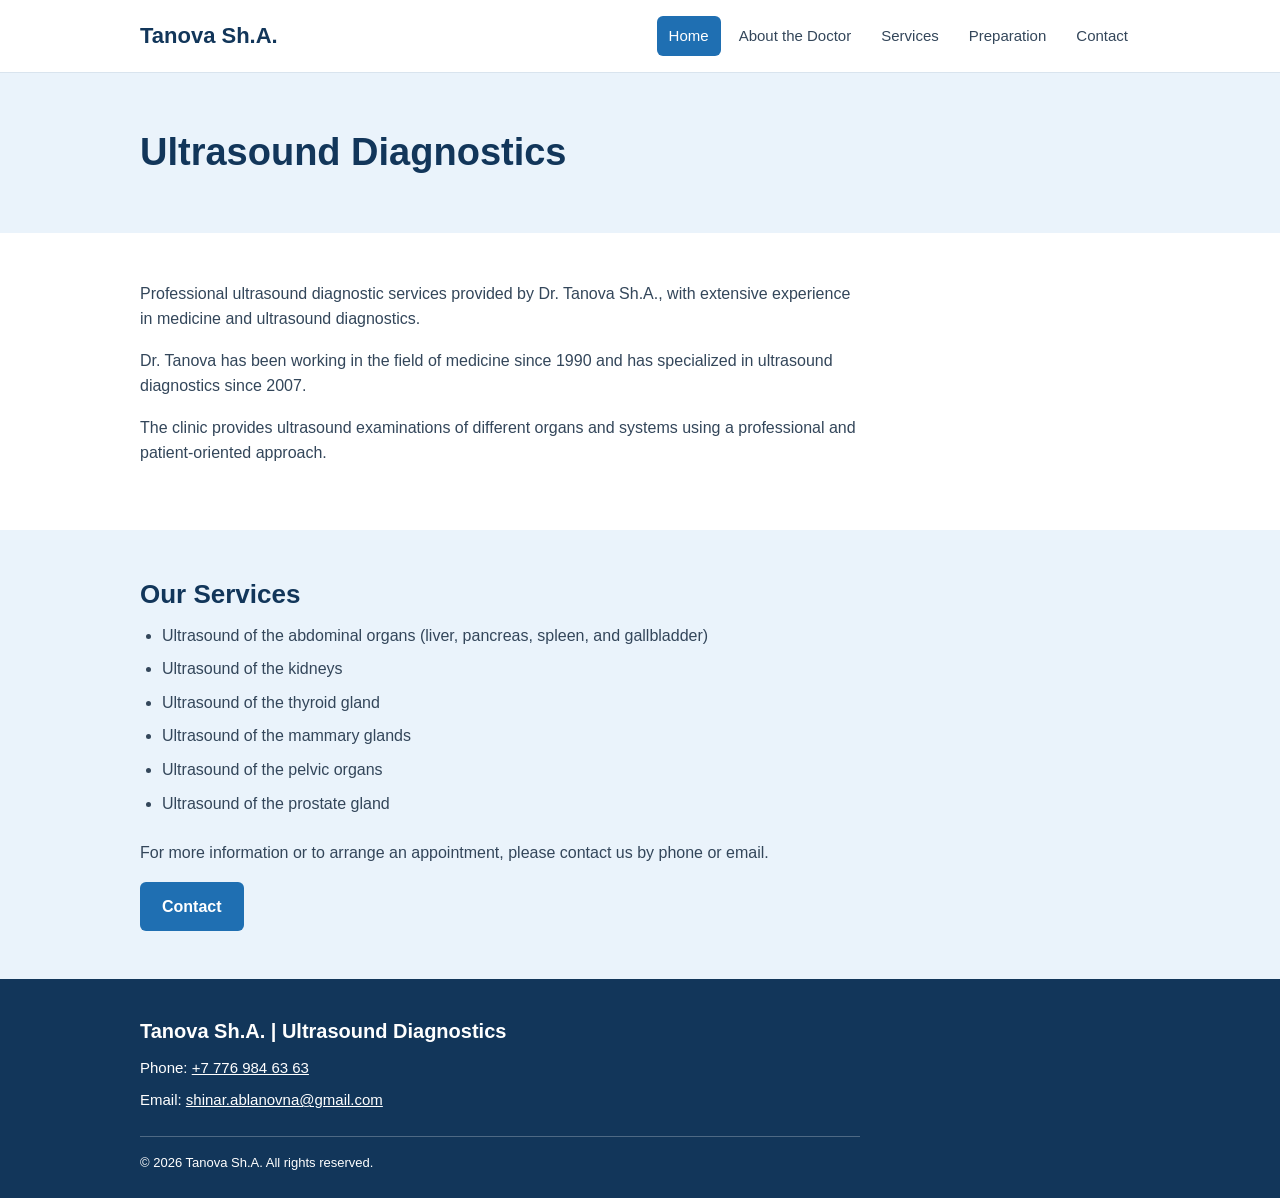
<file: ultrasound-clinic-website/index.html>
<!DOCTYPE html>
<html lang="en">
<head>
    <meta charset="UTF-8">
    <meta name="viewport" content="width=device-width, initial-scale=1.0">
    <meta name="description" content="Ultrasound diagnostic services by Dr. Tanova Sh.A.">
    <title>Home | Tanova Sh.A.</title>
    <link rel="stylesheet" href="css/styles.css">
</head>
<body>

<header class="site-header">
    <div class="container header-inner">
        <a class="logo" href="index.html">Tanova Sh.A.</a>
        <nav class="menu" aria-label="Main navigation">
                <a href="index.html" aria-current="page">Home</a>
                <a href="about.html">About the Doctor</a>
                <a href="services.html">Services</a>
                <a href="procedures.html">Preparation</a>
                <a href="contacts.html">Contact</a>
        </nav>
    </div>
</header>

<main>
    <section class="page-title">
        <div class="container">
            <h1>Ultrasound Diagnostics</h1>
        </div>
    </section>

    <section class="section">
        <div class="container">
            <div class="text-block">
            <p>Professional ultrasound diagnostic services provided by Dr. Tanova Sh.A., with extensive experience in medicine and ultrasound diagnostics.</p>
            <p>Dr. Tanova has been working in the field of medicine since 1990 and has specialized in ultrasound diagnostics since 2007.</p>
            <p>The clinic provides ultrasound examinations of different organs and systems using a professional and patient-oriented approach.</p>
            </div>
        </div>
    </section>

    <section class="section section-light">
        <div class="container">
            <div class="text-block">
            <h2>Our Services</h2>
            <ul class="list">
                <li>Ultrasound of the abdominal organs (liver, pancreas, spleen, and gallbladder)</li>
                <li>Ultrasound of the kidneys</li>
                <li>Ultrasound of the thyroid gland</li>
                <li>Ultrasound of the mammary glands</li>
                <li>Ultrasound of the pelvic organs</li>
                <li>Ultrasound of the prostate gland</li>
            </ul>
            <p>For more information or to arrange an appointment, please contact us by phone or email.</p>
            <a class="button" href="contacts.html">Contact</a>
            </div>
        </div>
    </section>
</main>

<footer class="site-footer">
    <div class="container">
        <h2>Tanova Sh.A. | Ultrasound Diagnostics</h2>
        <p>Phone: <a href="tel:+77769846363">+7 776 984 63 63</a></p>
        <p>Email: <a href="mailto:shinar.ablanovna@gmail.com">shinar.ablanovna@gmail.com</a></p>
        <p class="copyright">&copy; <span class="year">2026</span> Tanova Sh.A. All rights reserved.</p>
    </div>
</footer>

<script src="js/script.js"></script>
</body>
</html>
</file>
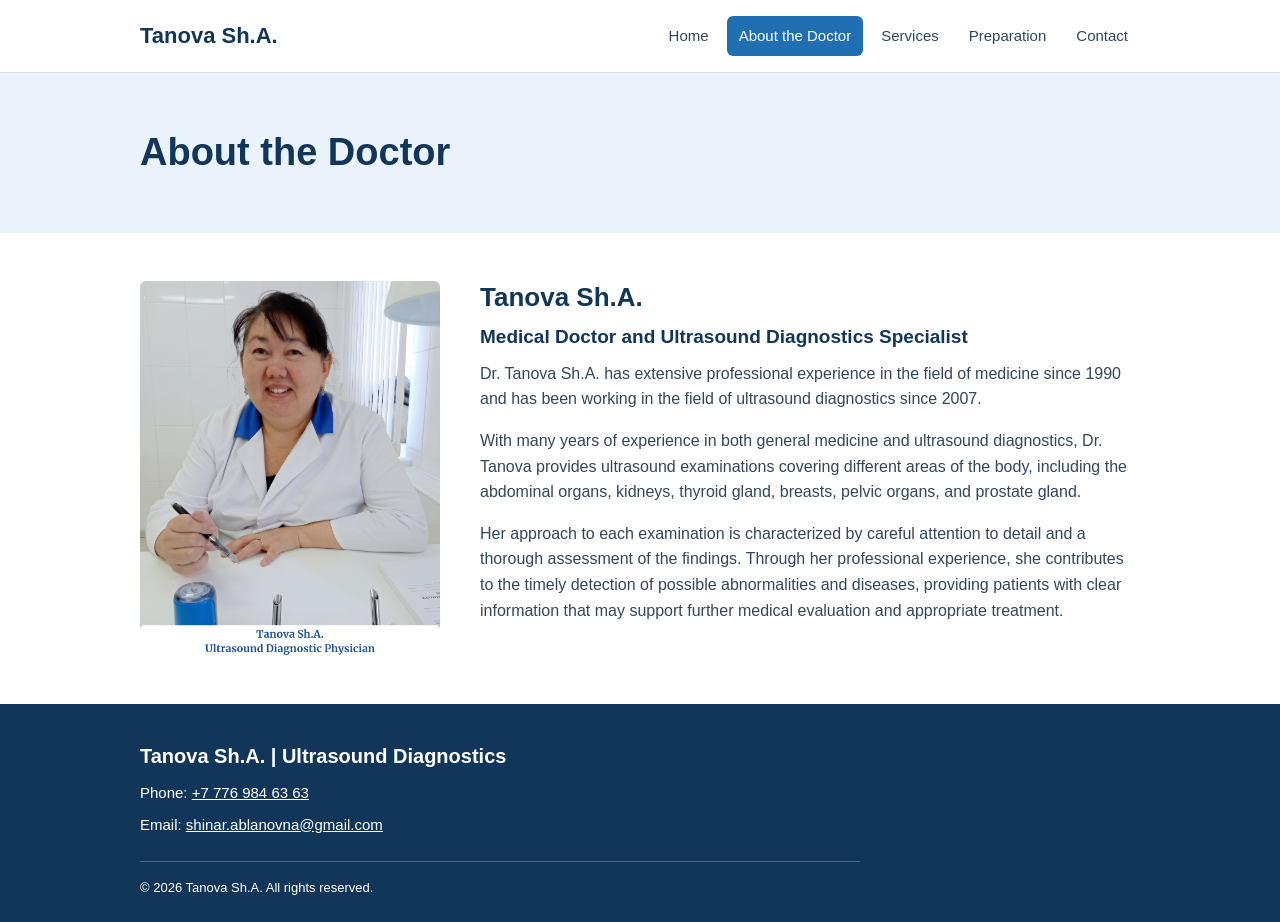
<file: ultrasound-clinic-website/about.html>
<!DOCTYPE html>
<html lang="en">
<head>
    <meta charset="UTF-8">
    <meta name="viewport" content="width=device-width, initial-scale=1.0">
    <meta name="description" content="Ultrasound diagnostic services by Dr. Tanova Sh.A.">
    <title>About the Doctor | Tanova Sh.A.</title>
    <link rel="stylesheet" href="css/styles.css">
</head>
<body>

<header class="site-header">
    <div class="container header-inner">
        <a class="logo" href="index.html">Tanova Sh.A.</a>
        <nav class="menu" aria-label="Main navigation">
                <a href="index.html">Home</a>
                <a href="about.html" aria-current="page">About the Doctor</a>
                <a href="services.html">Services</a>
                <a href="procedures.html">Preparation</a>
                <a href="contacts.html">Contact</a>
        </nav>
    </div>
</header>

<main>
    <section class="page-title">
        <div class="container">
            <h1>About the Doctor</h1>
        </div>
    </section>

    <section class="section">
        <div class="container about-layout">
            <img class="doctor-photo" src="pictures\Doctor.png" width="400" height="500"
                 alt="Portrait of Dr. Tanova Sh.A.">
            <div class="text-block">
            <h2>Tanova Sh.A.</h2>
            <h3>Medical Doctor and Ultrasound Diagnostics Specialist</h3>
            <p>Dr. Tanova Sh.A. has extensive professional experience in the field of medicine since 1990 and has been working in the field of ultrasound diagnostics since 2007.</p>
            <p>With many years of experience in both general medicine and ultrasound diagnostics, Dr. Tanova provides ultrasound examinations covering different areas of the body, including the abdominal organs, kidneys, thyroid gland, breasts, pelvic organs, and prostate gland.</p>
            <p>Her approach to each examination is characterized by careful attention to detail and a thorough assessment of the findings. Through her professional experience, she contributes to the timely detection of possible abnormalities and diseases, providing patients with clear information that may support further medical evaluation and appropriate treatment.</p>
            </div>
        </div>
    </section>
</main>

<footer class="site-footer">
    <div class="container">
        <h2>Tanova Sh.A. | Ultrasound Diagnostics</h2>
        <p>Phone: <a href="tel:+77769846363">+7 776 984 63 63</a></p>
        <p>Email: <a href="mailto:shinar.ablanovna@gmail.com">shinar.ablanovna@gmail.com</a></p>
        <p class="copyright">&copy; <span class="year">2026</span> Tanova Sh.A. All rights reserved.</p>
    </div>
</footer>

<script src="js/script.js"></script>
</body>
</html>
</file>
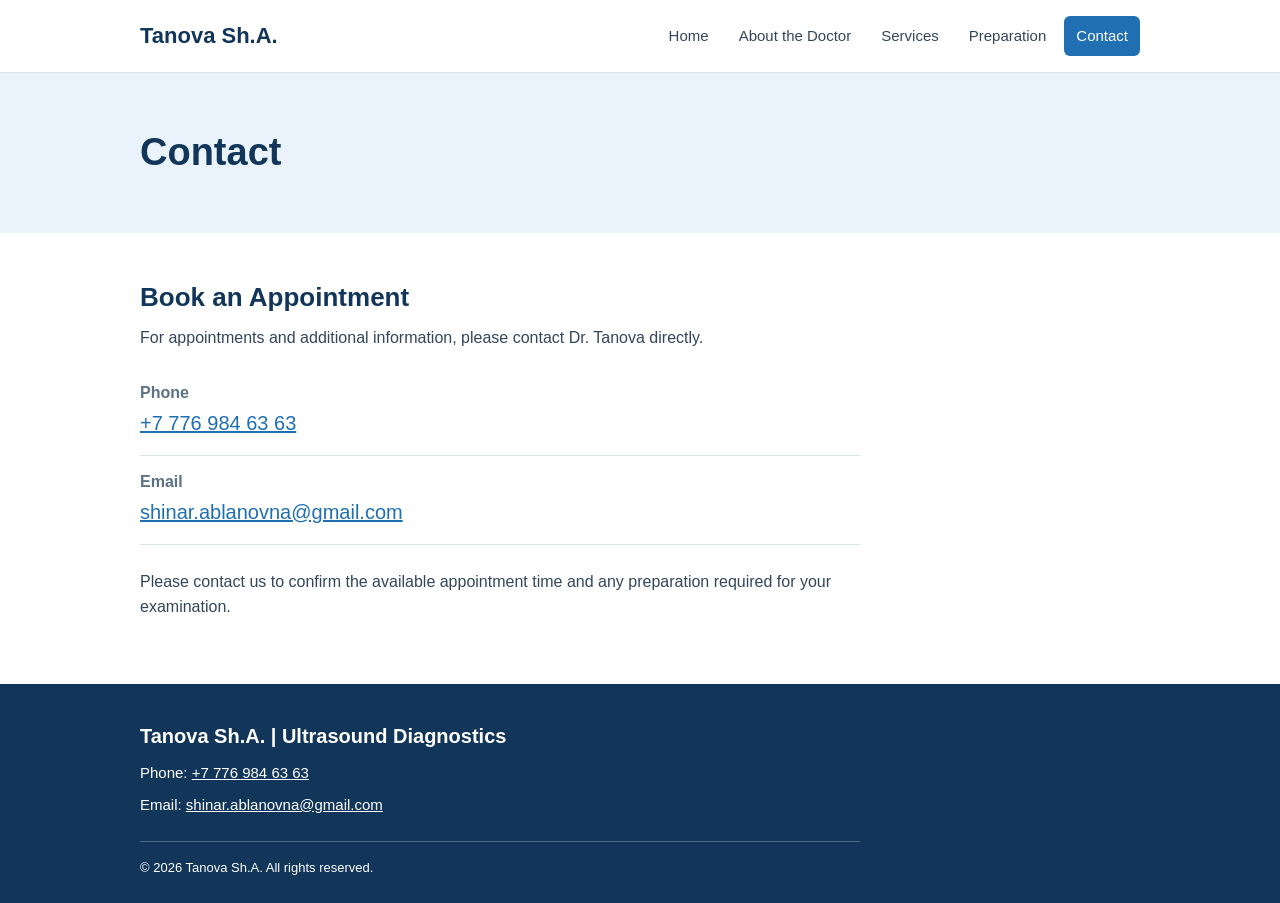
<file: ultrasound-clinic-website/contacts.html>
<!DOCTYPE html>
<html lang="en">
<head>
    <meta charset="UTF-8">
    <meta name="viewport" content="width=device-width, initial-scale=1.0">
    <meta name="description" content="Ultrasound diagnostic services by Dr. Tanova Sh.A.">
    <title>Contact | Tanova Sh.A.</title>
    <link rel="stylesheet" href="css/styles.css">
</head>
<body>

<header class="site-header">
    <div class="container header-inner">
        <a class="logo" href="index.html">Tanova Sh.A.</a>
        <nav class="menu" aria-label="Main navigation">
                <a href="index.html">Home</a>
                <a href="about.html">About the Doctor</a>
                <a href="services.html">Services</a>
                <a href="procedures.html">Preparation</a>
                <a href="contacts.html" aria-current="page">Contact</a>
        </nav>
    </div>
</header>

<main>
    <section class="page-title">
        <div class="container">
            <h1>Contact</h1>
        </div>
    </section>

    <section class="section">
        <div class="container">
            <div class="text-block">
            <h2>Book an Appointment</h2>
            <p>For appointments and additional information, please contact Dr. Tanova directly.</p>

            <div class="contact-item">
                <h3>Phone</h3>
                <p><a href="tel:+77769846363">+7 776 984 63 63</a></p>
            </div>
            <div class="contact-item">
                <h3>Email</h3>
                <p><a href="mailto:shinar.ablanovna@gmail.com">shinar.ablanovna@gmail.com</a></p>
            </div>

            <p style="margin-top:24px">Please contact us to confirm the available appointment time and any preparation required for your examination.</p>
            </div>
        </div>
    </section>
</main>

<footer class="site-footer">
    <div class="container">
        <h2>Tanova Sh.A. | Ultrasound Diagnostics</h2>
        <p>Phone: <a href="tel:+77769846363">+7 776 984 63 63</a></p>
        <p>Email: <a href="mailto:shinar.ablanovna@gmail.com">shinar.ablanovna@gmail.com</a></p>
        <p class="copyright">&copy; <span class="year">2026</span> Tanova Sh.A. All rights reserved.</p>
    </div>
</footer>

<script src="js/script.js"></script>
</body>
</html>
</file>
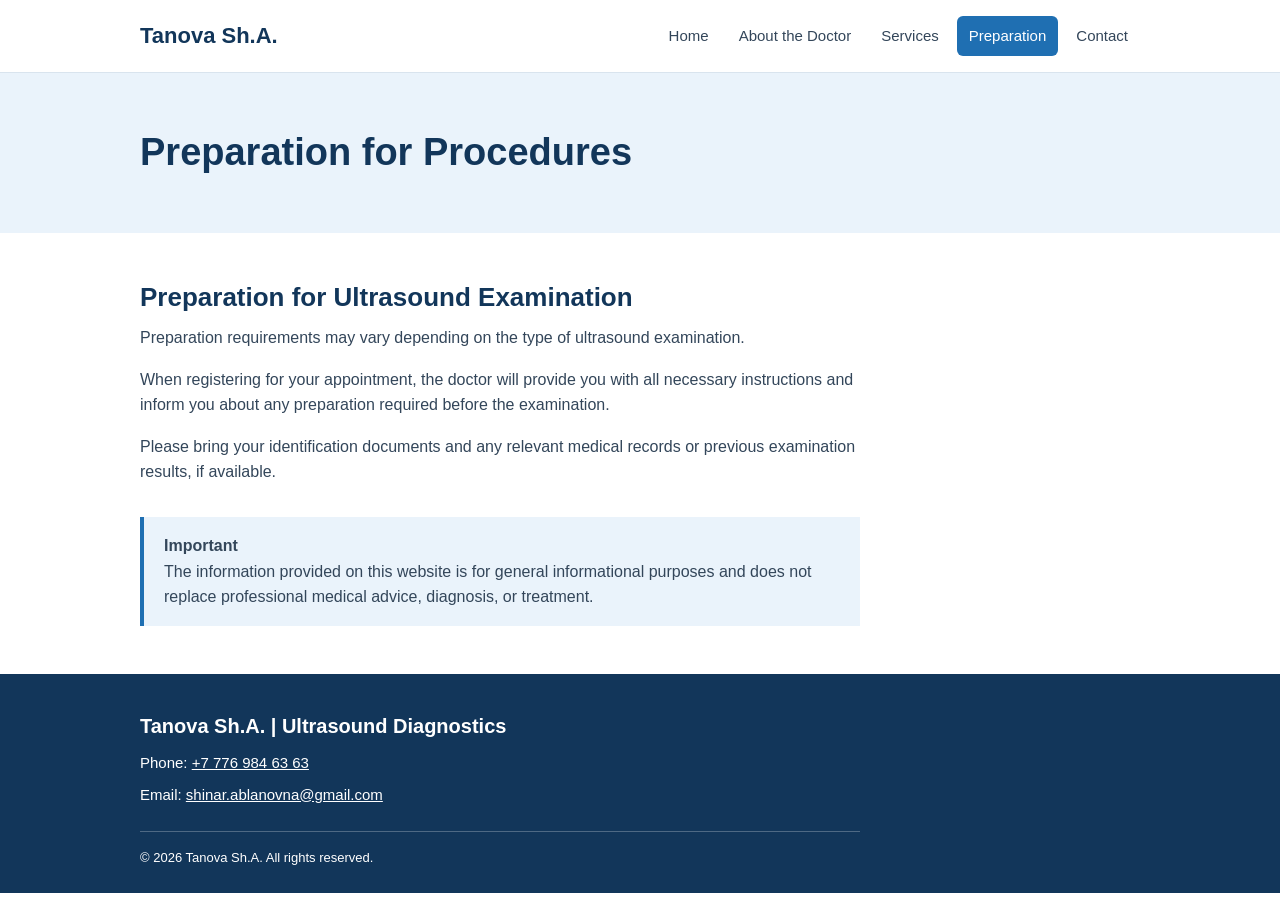
<file: ultrasound-clinic-website/procedures.html>
<!DOCTYPE html>
<html lang="en">
<head>
    <meta charset="UTF-8">
    <meta name="viewport" content="width=device-width, initial-scale=1.0">
    <meta name="description" content="Ultrasound diagnostic services by Dr. Tanova Sh.A.">
    <title>Preparation | Tanova Sh.A.</title>
    <link rel="stylesheet" href="css/styles.css">
</head>
<body>

<header class="site-header">
    <div class="container header-inner">
        <a class="logo" href="index.html">Tanova Sh.A.</a>
        <nav class="menu" aria-label="Main navigation">
                <a href="index.html">Home</a>
                <a href="about.html">About the Doctor</a>
                <a href="services.html">Services</a>
                <a href="procedures.html" aria-current="page">Preparation</a>
                <a href="contacts.html">Contact</a>
        </nav>
    </div>
</header>

<main>
    <section class="page-title">
        <div class="container">
            <h1>Preparation for Procedures</h1>
        </div>
    </section>

    <section class="section">
        <div class="container">
            <div class="text-block">
                <h2>Preparation for Ultrasound Examination</h2>
                <p>Preparation requirements may vary depending on the type of ultrasound examination.</p>
                <p>When registering for your appointment, the doctor will provide you with all necessary instructions and inform you about any preparation required before the examination.</p>
                <p>Please bring your identification documents and any relevant medical records or previous examination results, if available.</p>
            </div>

            <div class="notice">
                <p><strong>Important</strong><br>
                The information provided on this website is for general informational purposes and does not replace professional medical advice, diagnosis, or treatment.</p>
            </div>
        </div>
    </section>
</main>

<footer class="site-footer">
    <div class="container">
        <h2>Tanova Sh.A. | Ultrasound Diagnostics</h2>
        <p>Phone: <a href="tel:+77769846363">+7 776 984 63 63</a></p>
        <p>Email: <a href="mailto:shinar.ablanovna@gmail.com">shinar.ablanovna@gmail.com</a></p>
        <p class="copyright">&copy; <span class="year">2026</span> Tanova Sh.A. All rights reserved.</p>
    </div>
</footer>

<script src="js/script.js"></script>
</body>
</html>
</file>
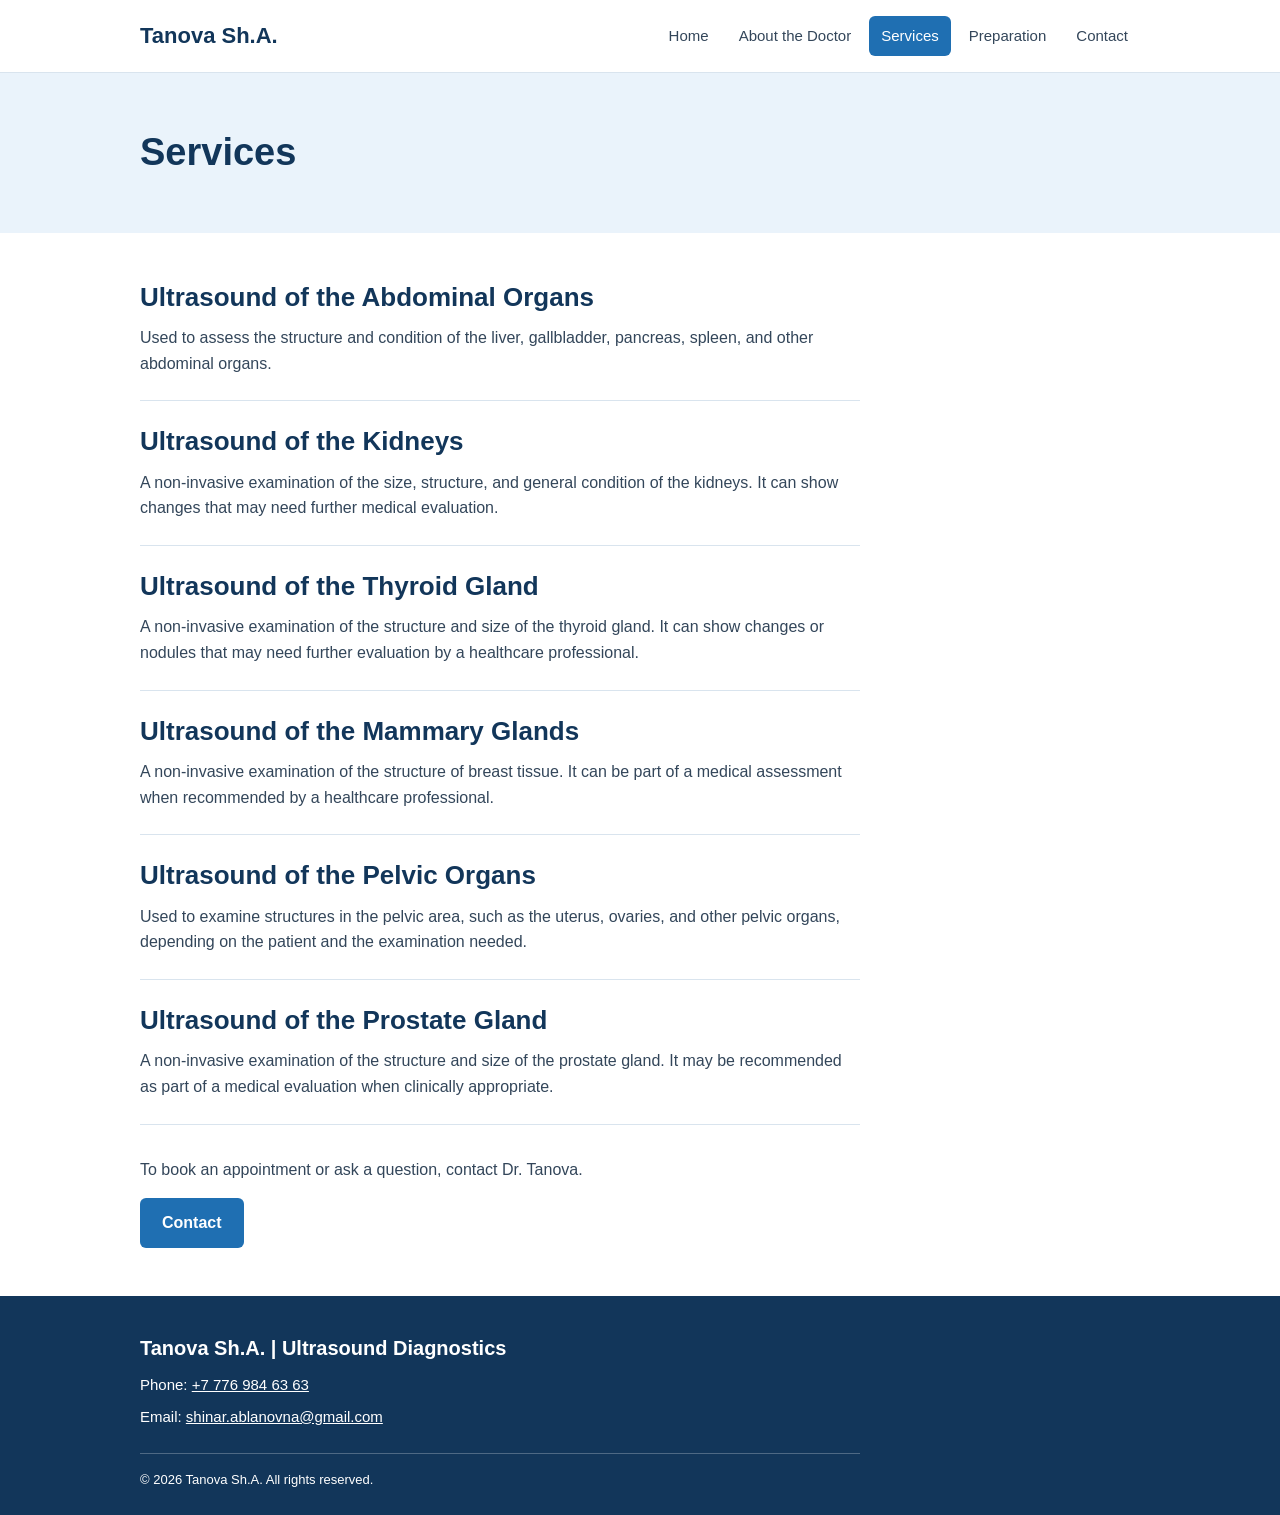
<file: ultrasound-clinic-website/services.html>
<!DOCTYPE html>
<html lang="en">
<head>
    <meta charset="UTF-8">
    <meta name="viewport" content="width=device-width, initial-scale=1.0">
    <meta name="description" content="Ultrasound diagnostic services by Dr. Tanova Sh.A.">
    <title>Services | Tanova Sh.A.</title>
    <link rel="stylesheet" href="css/styles.css">
</head>
<body>

<header class="site-header">
    <div class="container header-inner">
        <a class="logo" href="index.html">Tanova Sh.A.</a>
        <nav class="menu" aria-label="Main navigation">
                <a href="index.html">Home</a>
                <a href="about.html">About the Doctor</a>
                <a href="services.html" aria-current="page">Services</a>
                <a href="procedures.html">Preparation</a>
                <a href="contacts.html">Contact</a>
        </nav>
    </div>
</header>

<main>
    <section class="page-title">
        <div class="container">
            <h1>Services</h1>
        </div>
    </section>

    <section class="section">
        <div class="container">
            <div class="text-block">
            <article class="service">
                <h2>Ultrasound of the Abdominal Organs</h2>
                <p>Used to assess the structure and condition of the liver, gallbladder, pancreas, spleen, and other abdominal organs.</p>
            </article>

            <article class="service">
                <h2>Ultrasound of the Kidneys</h2>
                <p>A non-invasive examination of the size, structure, and general condition of the kidneys. It can show changes that may need further medical evaluation.</p>
            </article>

            <article class="service">
                <h2>Ultrasound of the Thyroid Gland</h2>
                <p>A non-invasive examination of the structure and size of the thyroid gland. It can show changes or nodules that may need further evaluation by a healthcare professional.</p>
            </article>

            <article class="service">
                <h2>Ultrasound of the Mammary Glands</h2>
                <p>A non-invasive examination of the structure of breast tissue. It can be part of a medical assessment when recommended by a healthcare professional.</p>
            </article>

            <article class="service">
                <h2>Ultrasound of the Pelvic Organs</h2>
                <p>Used to examine structures in the pelvic area, such as the uterus, ovaries, and other pelvic organs, depending on the patient and the examination needed.</p>
            </article>

            <article class="service">
                <h2>Ultrasound of the Prostate Gland</h2>
                <p>A non-invasive examination of the structure and size of the prostate gland. It may be recommended as part of a medical evaluation when clinically appropriate.</p>
            </article>

            <p class="services-contact">To book an appointment or ask a question, contact Dr. Tanova.</p>
            <a class="button" href="contacts.html">Contact</a>
            </div>
        </div>
    </section>
</main>

<footer class="site-footer">
    <div class="container">
        <h2>Tanova Sh.A. | Ultrasound Diagnostics</h2>
        <p>Phone: <a href="tel:+77769846363">+7 776 984 63 63</a></p>
        <p>Email: <a href="mailto:shinar.ablanovna@gmail.com">shinar.ablanovna@gmail.com</a></p>
        <p class="copyright">&copy; <span class="year">2026</span> Tanova Sh.A. All rights reserved.</p>
    </div>
</footer>

<script src="js/script.js"></script>
</body>
</html>
</file>
<file: ultrasound-clinic-website/css/styles.css>
/* ==========================================================
   Dr. Tanova website styles
   Layout: header > main > footer on every page.
   Read top to bottom: 1) variables 2) base 3) layout
   4) header 5) page parts 6) footer 7) mobile
   ========================================================== */


/* ---------- 1. VARIABLES ----------
   Change a color or size here and it updates the whole site. */
:root {
    --blue-dark:   #12365a;   /* headings, footer background */
    --blue-main:   #1f6fb2;   /* buttons, links, active menu */
    --blue-hover:  #185a92;   /* darker blue when hovering */
    --blue-light:  #eaf3fb;   /* soft background for sections */
    --text:        #33465a;   /* normal paragraph text */
    --text-soft:   #5d7186;   /* secondary text */
    --border:      #d9e4ee;   /* thin lines */
    --white:       #ffffff;

    --page-width:  1000px;    /* max width of the content */
    --text-width:  720px;     /* max width of reading text */
    --radius:      6px;       /* rounded corners */
}


/* ---------- 2. BASE ----------
   Default look of plain HTML elements. */
* {
    box-sizing: border-box;   /* padding does not make boxes wider */
}

body {
    margin: 0;
    font-family: Arial, Helvetica, sans-serif;
    font-size: 16px;
    line-height: 1.6;
    color: var(--text);
    background: var(--white);
}

h1, h2, h3 {
    color: var(--blue-dark);
    line-height: 1.25;
    margin: 0 0 12px;
}

h1 { font-size: 38px; }
h2 { font-size: 26px; }
h3 { font-size: 19px; }

p { margin: 0 0 16px; }

a { color: var(--blue-main); }

/* Keyboard users see a clear outline when tabbing */
a:focus-visible {
    outline: 3px solid var(--blue-main);
    outline-offset: 2px;
}


/* ---------- 3. LAYOUT HELPERS ----------
   .container   = centers content and limits its width
   .section     = vertical space between blocks
   .text-block  = keeps long text readable (not too wide) */
.container {
    width: 90%;
    max-width: var(--page-width);
    margin: 0 auto;
}

.section {
    padding: 48px 0;
}

.section-light {
    background: var(--blue-light);
}

.text-block {
    max-width: var(--text-width);
}


/* ---------- 4. HEADER AND MENU ---------- */
.site-header {
    border-bottom: 1px solid var(--border);
}

.header-inner {
    display: flex;
    align-items: center;
    justify-content: space-between;
    gap: 20px;
    min-height: 72px;
}

.logo {
    font-size: 22px;
    font-weight: bold;
    color: var(--blue-dark);
    text-decoration: none;
}

.menu {
    display: flex;
    flex-wrap: wrap;
    gap: 6px;
}

.menu a {
    padding: 8px 12px;
    font-size: 15px;
    color: var(--text);
    text-decoration: none;
    border-radius: var(--radius);
}

.menu a:hover,
.menu a[aria-current="page"] {   /* the page you are on */
    background: var(--blue-main);
    color: var(--white);
}


/* ---------- 5. PAGE PARTS ---------- */

/* Big title area at the top of every page */
.page-title {
    background: var(--blue-light);
    padding: 56px 0;
}

.page-title h1 { margin: 0; }

.page-title p {
    margin: 12px 0 0;
    font-size: 18px;
    color: var(--text-soft);
}

/* Simple bullet list */
.list {
    padding-left: 22px;
    margin: 0 0 24px;
}

.list li { margin-bottom: 8px; }

/* One service on the Services page: title + text + thin line */
.service {
    padding: 24px 0;
    border-bottom: 1px solid var(--border);
}

.service:first-child { padding-top: 0; }

.service:last-child {
    border-bottom: none;
    padding-bottom: 0;
}

.service p:last-child { margin-bottom: 0; }

/* About page: photo on the left, text on the right */
.about-layout {
    display: grid;
    grid-template-columns: 300px 1fr;   /* photo column, text column */
    gap: 40px;
    align-items: start;
}

.doctor-photo {
    width: 100%;
    height: auto;
    aspect-ratio: 4 / 5;      /* same shape for any photo */
    object-fit: cover;        /* crops instead of stretching */
    border-radius: var(--radius);
    background: var(--blue-light);
}

/* Text above the button at the end of Services */
.services-contact {
    margin-top: 32px;
}

/* Highlighted note (blue line on the left) */
.notice {
    max-width: var(--text-width);
    padding: 16px 20px;
    margin-top: 32px;
    background: var(--blue-light);
    border-left: 4px solid var(--blue-main);
}

.notice p { margin: 0; }

/* Button link */
.button {
    display: inline-block;
    padding: 12px 22px;
    background: var(--blue-main);
    color: var(--white);
    font-weight: bold;
    text-decoration: none;
    border-radius: var(--radius);
}

.button:hover { background: var(--blue-hover); }

/* Contact details: label on top, value below */
.contact-item {
    padding: 16px 0;
    border-bottom: 1px solid var(--border);
}

.contact-item h3 {
    margin: 0 0 4px;
    font-size: 16px;
    color: var(--text-soft);
}

.contact-item p {
    margin: 0;
    font-size: 20px;
    overflow-wrap: anywhere;  /* long email wraps on phones */
}


/* ---------- 6. FOOTER ---------- */
.site-footer {
    background: var(--blue-dark);
    color: var(--white);
    padding: 40px 0 24px;
}

.site-footer h2 {
    color: var(--white);
    font-size: 20px;
}

.site-footer p {
    margin: 0 0 8px;
    font-size: 15px;
    max-width: var(--text-width);
}

.site-footer a { color: var(--white); }

.site-footer .copyright {
    margin: 24px 0 0;
    padding-top: 16px;
    border-top: 1px solid rgba(255, 255, 255, 0.25);
    font-size: 13px;
}


/* ---------- 7. MOBILE (screens 700px wide or less) ---------- */
@media (max-width: 700px) {
    h1 { font-size: 30px; }
    h2 { font-size: 23px; }

    .header-inner {
        flex-direction: column;
        align-items: flex-start;
        padding: 16px 0;
    }

    .section { padding: 36px 0; }

    /* Photo goes above the text on phones */
    .about-layout { grid-template-columns: 1fr; gap: 24px; }
    .doctor-photo { max-width: 300px; }
    .page-title { padding: 40px 0; }
}
</file>
